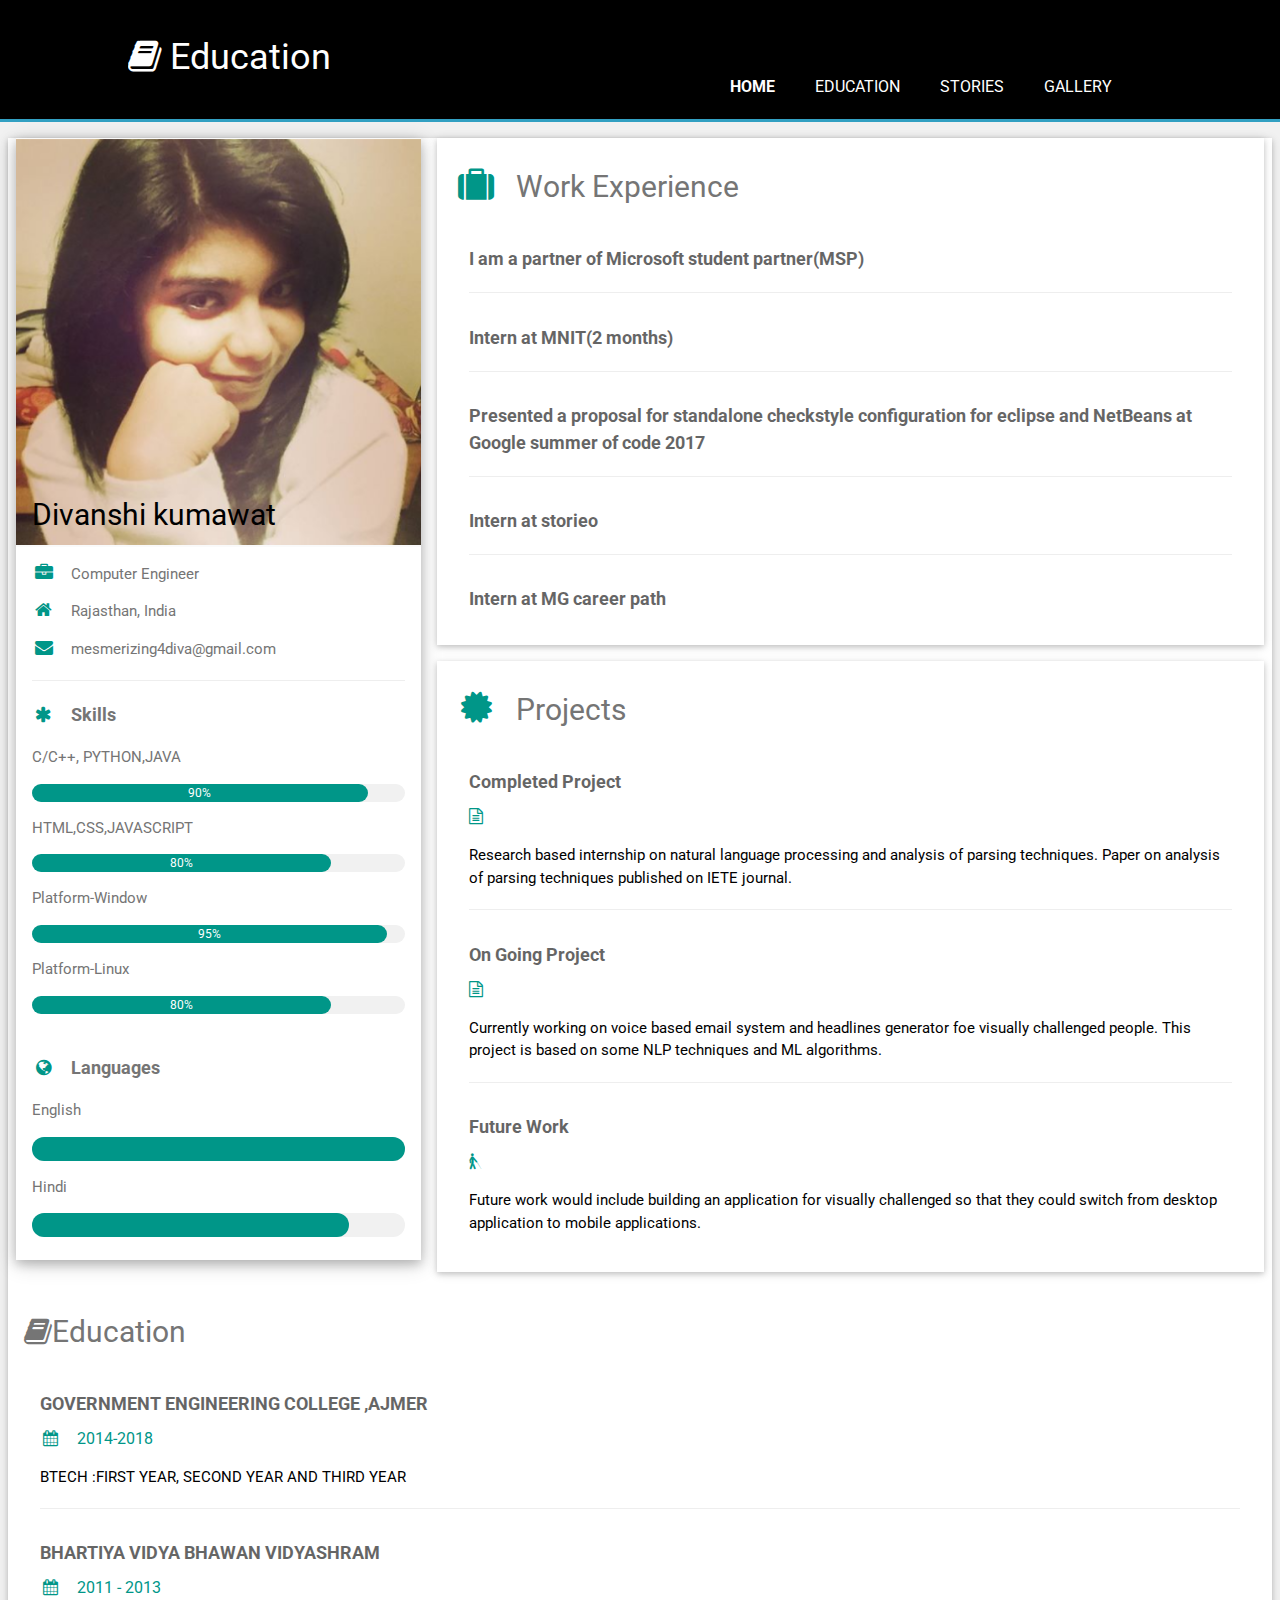
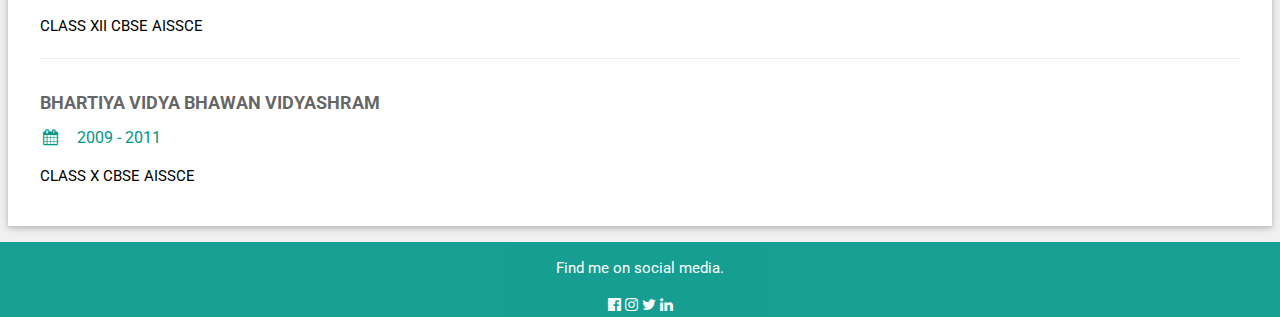
<file: edu.html>
<!DOCTYPE html>
<html>
<title>Education</title>
<meta charset="UTF-8">
<meta name="viewport" content="width=device-width, initial-scale=1">
<link rel="stylesheet" href="https://www.w3schools.com/w3css/4/w3.css">
    <link rel="stylesheet" href="./css/style.css">
<link rel='stylesheet' href='https://fonts.googleapis.com/css?family=Roboto'>
<link rel="stylesheet" href="https://cdnjs.cloudflare.com/ajax/libs/font-awesome/4.7.0/css/font-awesome.min.css">
<style>
html,body,h1,h2,h3,h4,h5,h6 {font-family: "Roboto", sans-serif}
</style>
<body class="w3-light-grey">
    
    
     <header>
      <div class="container">
        <div id="branding">
          <h1><i class="fa fa-book" aria-hidden="true"></i><span class="highlight"></span> Education</h1>
        </div>  
        
      <nav>
          <ul>
            <li class="current"><a href="index.html">Home</a></li>
              <li><a href="edu.html">Education</a></li>
            <li><a href="sto.html">Stories</a></li>
              <li><a href="gal.html">Gallery</a></li>
          </ul>
        </nav> 
          
         </div>
      </header>

<!-- Page Container -->
<div class="w3-content w3-margin-top" style="max-width:1400px;">

  <!-- The Grid -->
  <div class="w3-row-padding">
  
    <!-- Left Column -->
    <div class="w3-third">
    
      <div class="w3-white w3-text-grey w3-card-4">
        <div class="w3-display-container">
          <img src="img/pi%20(1).png" style="width:100%" alt="Avatar">
          <div class="w3-display-bottomleft w3-container w3-text-black">
            <h2>Divanshi kumawat</h2>
          </div>
        </div>
        <div class="w3-container">
          <p><i class="fa fa-briefcase fa-fw w3-margin-right w3-large w3-text-teal"></i>Computer Engineer</p>
          <p><i class="fa fa-home fa-fw w3-margin-right w3-large w3-text-teal"></i>Rajasthan, India</p>
          <p><i class="fa fa-envelope fa-fw w3-margin-right w3-large w3-text-teal"></i>mesmerizing4diva@gmail.com</p>
          <hr>

          <p class="w3-large"><b><i class="fa fa-asterisk fa-fw w3-margin-right w3-text-teal"></i>Skills</b></p>
          <p> C/C++, PYTHON,JAVA</p>
          <div class="w3-light-grey w3-round-xlarge w3-small">
            <div class="w3-container w3-center w3-round-xlarge w3-teal" style="width:90%">90%</div>
          </div>
          <p>HTML,CSS,JAVASCRIPT  </p>
          <div class="w3-light-grey w3-round-xlarge w3-small">
            <div class="w3-container w3-center w3-round-xlarge w3-teal" style="width:80%">
              <div class="w3-center w3-text-white">80%</div>
            </div>
          </div>
          <p>Platform-Window</p>
          <div class="w3-light-grey w3-round-xlarge w3-small">
            <div class="w3-container w3-center w3-round-xlarge w3-teal" style="width:95%">95%</div>
          </div>
          <p>Platform-Linux</p>
          <div class="w3-light-grey w3-round-xlarge w3-small">
            <div class="w3-container w3-center w3-round-xlarge w3-teal" style="width:80%">80%</div>
          </div>
          <br>

          <p class="w3-large w3-text-theme"><b><i class="fa fa-globe fa-fw w3-margin-right w3-text-teal"></i>Languages</b></p>
          <p>English</p>
          <div class="w3-light-grey w3-round-xlarge">
            <div class="w3-round-xlarge w3-teal" style="height:24px;width:100%"></div>
          </div>
          <p>Hindi</p>
          <div class="w3-light-grey w3-round-xlarge">
            <div class="w3-round-xlarge w3-teal" style="height:24px;width:85%"></div>
          </div>
   
          <br>
        </div>
      </div><br>

    <!-- End Left Column -->
    </div>

    <!-- Right Column -->
    <div class="w3-twothird">
    
      <div class="w3-container w3-card w3-white w3-margin-bottom">
        <h2 class="w3-text-grey w3-padding-16"><i class="fa fa-suitcase fa-fw w3-margin-right w3-xxlarge w3-text-teal"></i>Work Experience</h2>
        <div class="w3-container">
          <h5 class="w3-opacity"><b> I am a partner of Microsoft student partner(MSP)</b></h5>
         
        
          <hr>
        </div>
        <div class="w3-container">
          <h5 class="w3-opacity"><b> Intern at MNIT(2 months)</b></h5>
        
       
          <hr>
        </div>
        <div class="w3-container">
          <h5 class="w3-opacity"><b> Presented a proposal for standalone checkstyle configuration for eclipse and NetBeans at Google summer of code 2017</b></h5>
          
            
            
          <hr>
        </div>
        <div class="w3-container">
          <h5 class="w3-opacity"><b>  Intern at storieo</b></h5>
        
            
            
          <hr>
        </div>
        <div class="w3-container">
          <h5 class="w3-opacity"><b> Intern at MG career path</b></h5>
          
            
         <br>
        </div>
      </div>

      <div class="w3-container w3-card w3-white">
        <h2 class="w3-text-grey w3-padding-16"><i class="fa fa-certificate fa-fw w3-margin-right w3-xxlarge w3-text-teal"></i>Projects</h2>
        <div class="w3-container">
          <h5 class="w3-opacity"><b>Completed Project</b></h5>
          <h6 class="w3-text-teal"><i class="fa fa-file-text-o" aria-hidden="true"></i></h6>
          <p>Research based internship on natural language processing and analysis of parsing techniques. Paper on analysis of parsing techniques published on IETE journal.</p>
          <hr>
        </div>
        <div class="w3-container">
          <h5 class="w3-opacity"><b>On Going Project</b></h5>
          <h6 class="w3-text-teal"><i class="fa fa-file-text-o" aria-hidden="true"></i></h6>
          <p>Currently working on voice based email system and headlines generator foe visually challenged people. This project is based on some NLP techniques and ML algorithms.
</p>
          <hr>
        </div>
        <div class="w3-container">
          <h5 class="w3-opacity"><b>Future Work</b></h5>
          <h6 class="w3-text-teal"><i class="fa fa-blind" aria-hidden="true"></i></h6>
          <p>Future work would include building an application for visually challenged so that they could switch from desktop application to mobile applications.
</p><br> 
        </div>
      </div>
      </div>
        
        
        
        
      <div class="w3-container w3-card w3-white">
        <h2 class="w3-text-grey w3-padding-16"><i class="fa fa-book" aria-hidden="true"></i>Education</h2>
        <div class="w3-container">
          <h5 class="w3-opacity"><b>GOVERNMENT ENGINEERING COLLEGE ,AJMER</b></h5>
          <h6 class="w3-text-teal"><i class="fa fa-calendar fa-fw w3-margin-right"></i>2014-2018</h6>
          <p>BTECH :FIRST YEAR, SECOND YEAR AND THIRD YEAR</p>
          <hr>
        </div>
        <div class="w3-container">
          <h5 class="w3-opacity"><b>BHARTIYA VIDYA BHAWAN VIDYASHRAM</b></h5>
          <h6 class="w3-text-teal"><i class="fa fa-calendar fa-fw w3-margin-right"></i>2011 - 2013</h6>
          <p>CLASS XII
CBSE AISSCE
</p>
          <hr>
        </div>
        <div class="w3-container">
          <h5 class="w3-opacity"><b>BHARTIYA VIDYA BHAWAN VIDYASHRAM</b></h5>
          <h6 class="w3-text-teal"><i class="fa fa-calendar fa-fw w3-margin-right"></i>2009 - 2011</h6>
          <p>CLASS X
CBSE AISSCE
</p><br>
        </div>
      </div>
        

    <!-- End Right Column -->
    </div>
    
  <!-- End Grid -->
  </div>
  
  <!-- End Page Container -->


<footer class="w3-container w3-teal w3-center w3-margin-top">
  <p>Find me on social media.</p>
    <a href="https://www.facebook.com/search/top/?q=divanshi%20kumawat" target="_blank"> <i class="fa fa-facebook-official w3-hover-opacity"></i></a>
    <a href="https://www.instagram.com/diva_kiara/" target="_blank"> <i class="fa fa-instagram w3-hover-opacity"></i></a>
    <a href="https://twitter.com/divanshi6" target="_blank"><i class="fa fa-twitter w3-hover-opacity"></i></a>
<a href="https://www.linkedin.com/in/divanshi-kumawat-315359105/" target="_blank" ><i class="fa fa-linkedin w3-hover-opacity"></i></a>

</footer>

</body>
</html>
</file>
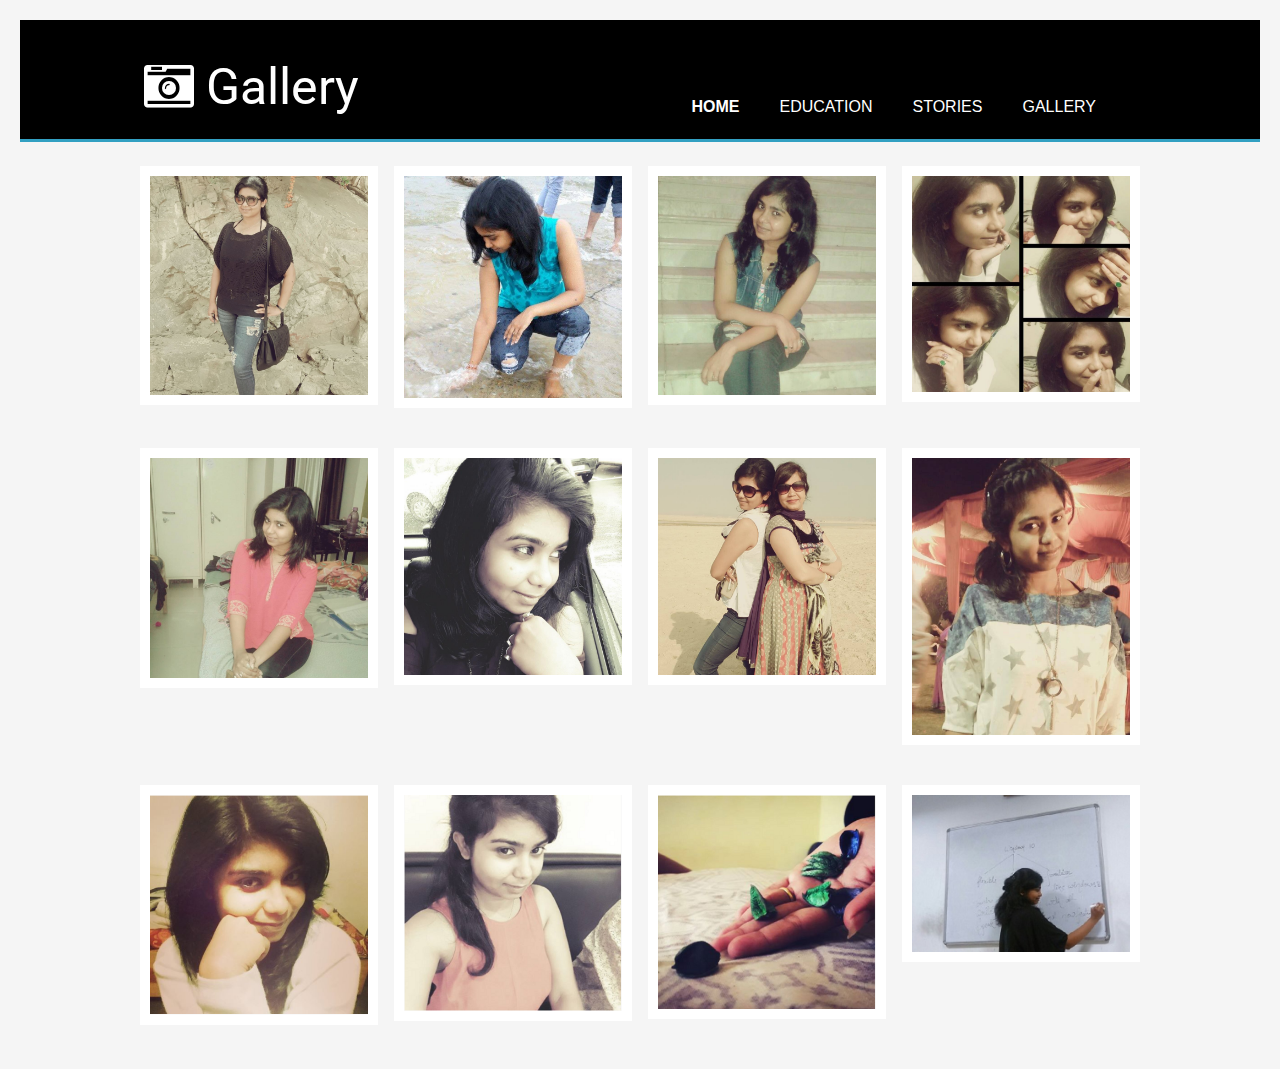
<file: gal.html>
<!DOCTYPE html>
<html>
<head>
    <meta charset="utf-8">
    <meta name="viewport" content="width=device-width, initial-scale=1.0">
    
    <title>Gallery</title>
      
   <link rel="stylesheet" href="https://www.w3schools.com/w3css/4/w3.css">
<link rel='stylesheet' href='https://fonts.googleapis.com/css?family=Roboto'>
<link rel="stylesheet" href="https://cdnjs.cloudflare.com/ajax/libs/font-awesome/4.7.0/css/font-awesome.min.css">
<style>
html,body,h1,h2,h3,h4,h5,h6 {font-family: "Roboto", sans-serif}
</style>
      <link rel="stylesheet" href="./css/style.css"> 
    <link rel="stylesheet" href="./css/font-awesome.min.css">
  </head>

  <body>
     <header>
      <div class="container">
        <div id="branding">
          <h1><i class="fa fa-camera-retro" aria-hidden="true"></i><span class="highlight"></span> Gallery</h1>
        </div>  
        
      <nav>
          <ul>
            <li class="current"><a href="index.html">Home</a></li>
              <li><a href="edu.html">Education</a></li>
            <li><a href="sto.html">Stories</a></li>
              <li><a href="gal.html">Gallery</a></li>
          </ul>
        </nav>  
          
         </div>
      </header>
      <style>
* {
    box-sizing: border-box;
}

body {
    background-color:whitesmoke;
    padding: 20px;
    font-family: Arial;
}

/* Center website */
.main {
    max-width: 1000px;
    margin: auto;
}

h1 {
    font-size: 50px;
    word-break: break-all;
}

.row {
    margin: 8px -16px;
}

/* Add padding BETWEEN each column */
.row,
.row > .column {
    padding: 8px;
}

/* Create four equal columns that floats next to each other */
.column {
    float: left;
    width: 25%;
}

/* Clear floats after rows */ 
.row:after {
    content: "";
    display: table;
    clear: both;
}

/* Content */
.content {
    background-color:white;
    padding: 10px;
}

/* Responsive layout - makes a two column-layout instead of four columns */
@media (max-width: 900px) {
    .column {
        width: 50%;
    }
}

/* Responsive layout - makes the two columns stack on top of each other instead of next to each other */
@media (max-width: 600px) {
    .column {
        width: 100%;
    }
}</style>



<!-- MAIN (Center website) -->
<div class="main">

<div class="row">
  <div class="column">
    <div class="content">
      <img src="img/pic%20(1).png"  style="width:100%">
      
    
    </div>
  </div>
  <div class="column">
    <div class="content">
    <img src="img/pic%20(10).png" style="width:100%">
    
    
    </div>
  </div>
  <div class="column">
    <div class="content">
    <img src="img/pic%20(11).png"  style="width:100%">
      
    
    </div>
  </div>
  <div class="column">
    <div class="content">
    <img src="img/pic%20(12).png"  style="width:100%">
      
    
    </div>
  </div>

</div>
    <div class="main">

<div class="row">
  <div class="column">
    <div class="content">
      <img src="img/pic%20(13).png"  style="width:100%">
      
    
    </div>
  </div>
  <div class="column">
    <div class="content">
    <img src="img/pic%20(14).png" style="width:100%">
      
    
    </div>
  </div>
  <div class="column">
    <div class="content">
    <img src="img/pic%20(8).png"  style="width:100%">
      
    
    </div>
  </div>
  <div class="column">
    <div class="content">
    <img src="img/pic%20(9).png" style="width:100%">
      
    
    </div>
  </div>

</div>
        <div class="main">

<div class="row">
  <div class="column">
    <div class="content">
      <img src="img/pi%20(1).png"  style="width:100%">

    
    </div>
  </div>
  <div class="column">
    <div class="content">
    <img src="img/pi%20(2).png"  style="width:100%">
      
    
    </div>
  </div>
  <div class="column">
    <div class="content">
    <img src="img/pi%20(3).png"  style="width:100%">
      
    
    </div>
  </div>
  <div class="column">
    <div class="content">
    <img src="img/skills.jpg"  style="width:100%">
    
    
    </div>
  </div>

</div>
</file>
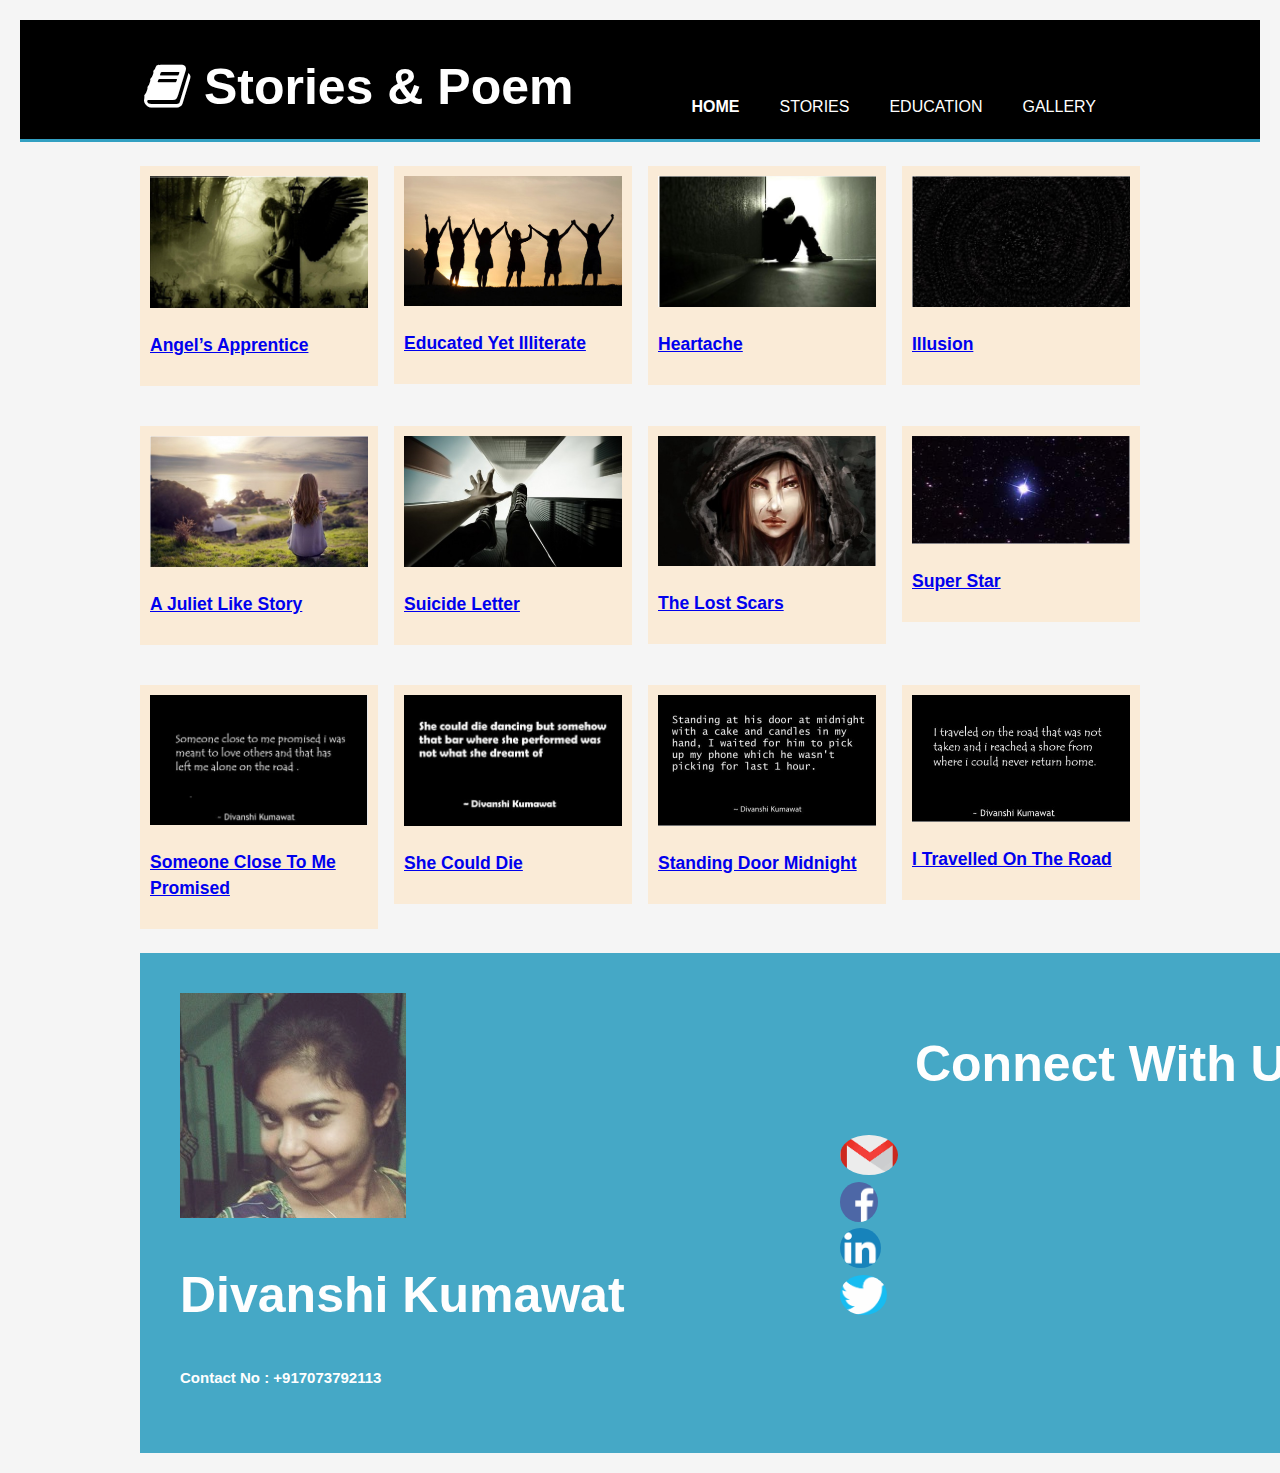
<file: gall.html>
<!DOCTYPE html>
<html>
<head>
    <meta charset="utf-8">
    <meta name="viewport" content="width=device-width, initial-scale=1.0">
    <meta name="description" content="Affordable Web Design For Small And Medium-Sized Companies">
    <meta name="author" content="Sebastian Eschweiler">
    <title>Stories</title>
      
    <link rel="stylesheet" href="./css/style.css">
    <link rel="stylesheet" href="./css/font-awesome.min.css">
  </head>
  <body>
     <header>
      <div class="container">
        <div id="branding">
          <h1><i class="fa fa-book" aria-hidden="true"></i><span class="highlight"></span> Stories & Poem</h1>
        </div>  
         
          
      <nav>
          <ul>
            <li class="current"><a href="index.html">Home</a></li>
            <li><a href="sto.html">Stories</a></li>
              <li><a href="edu.html">Education</a></li>
              <li><a href="gal.html">Gallery</a></li>
          </ul>
        </nav>
         </div>
      </header>
<style>
* {
    box-sizing: border-box;
}

body {
    background-color:whitesmoke;
    padding: 20px;
    font-family: Arial;
}

/* Center website */
.main {
    max-width: 1000px;
    margin: auto;
}

h1 {
    font-size: 50px;
    word-break: break-all;
}

.row {
    margin: 8px -16px;
}

/* Add padding BETWEEN each column */
.row,
.row > .column {
    padding: 8px;
}

/* Create four equal columns that floats next to each other */
.column {
    float: left;
    width: 25%;
}

/* Clear floats after rows */ 
.row:after {
    content: "";
    display: table;
    clear: both;
}

/* Content */
.content {
    background-color:antiquewhite;
    padding: 10px;
}
    footer{
  padding: 0px;
  margin-top: 0px;
  color: #ffffff;
  background-color: #32a0c2;
  text-align: center;
        height: 500px;
        width:  2000px;
}
    #last{
        text-align: left;
    }
    .social{
        text-align: center;
        width: 20px;
        height: 20px;
    }

/* Responsive layout - makes a two column-layout instead of four columns */
@media (max-width: 900px) {
    .column {
        width: 50%;
    }
}

/* Responsive layout - makes the two columns stack on top of each other instead of next to each other */
@media (max-width: 600px) {
    .column {
        width: 100%;
    }
}</style>





<!-- MAIN (Center website) -->
<div class="main">

<div class="row">
  <div class="column">
    <div class="content">
        <a href="http://storieo.com/angels-apprentice/" target="_blank"  title="Angel’s Apprentice"><img src="img/Angel.png" style="width:100%">
            <h3>Angel’s Apprentice</h3></a>
    
    </div>
  </div>
  <div class="column">
    <div class="content">
         <a href="http://storieo.com/educated-yet-illiterate/" target="_blank"  title="Angel’s Apprentice"><img src="img/educated.png" style="width:100%">
            <h3>Educated Yet Illiterate</h3></a>
   
    
    </div>
  </div>
  <div class="column">
    <div class="content">
         <a href="http://storieo.com/heartache/" target="_blank"  title="Angel’s Apprentice"><img src="img/heart.png" style="width:100%">
            <h3>Heartache</h3></a>
   
    
    </div>
  </div>
  <div class="column">
    <div class="content">
         <a href="http://storieo.com/illusion/" target="_blank"  title="Angel’s Apprentice"><img src="img/illusion.png" style="width:100%">
            <h3>Illusion</h3></a>
   
    
    </div>
  </div>

</div>
    <div class="main">

<div class="row">
  <div class="column">
    <div class="content">
         <a href="http://storieo.com/a-juliet-like-story/" target="_blank"  title="Angel’s Apprentice"><img src="img/juliet.png" style="width:100%">
            <h3>A Juliet Like Story</h3></a>
     
    
    </div>
  </div>
  <div class="column">
    <div class="content">
         <a href="http://storieo.com/suicide-letters/" target="_blank"  title="Angel’s Apprentice"><img src="img/letter.png" style="width:100%">
            <h3>Suicide Letter</h3></a>
   
    
    </div>
  </div>
  <div class="column">
    <div class="content">
         <a href="http://storieo.com/the-lost-scars/" target="_blank"  title="Angel’s Apprentice"><img src="img/scars.png" style="width:100%">
            <h3>The Lost Scars</h3></a>
    
    
    </div>
  </div>
  <div class="column">
    <div class="content">
         <a href="http://storieo.com/super-star/" target="_blank"  title="Angel’s Apprentice"><img src="img/super.png" style="width:100%">
            <h3>Super Star</h3></a>
    
    
    </div>
  </div>

</div>
        <div class="main">

<div class="row">
  <div class="column">
    <div class="content">
         <a href="http://storieo.com/someone-close-to-me-promised/" target="_blank"  title="Angel’s Apprentice"><img src="img/close.png" style="width:100%">
            <h3>Someone Close To Me Promised</h3></a>
      
    
    </div>
  </div>
  <div class="column">
    <div class="content">
         <a href="http://storieo.com/she-could-die/" target="_blank"  title="Angel’s Apprentice"><img src="img/die.png" style="width:100%">
            <h3>She Could Die</h3></a>
    
    
    </div>
  </div>
  <div class="column">
    <div class="content">
         <a href="http://storieo.com/standing-door-midnight/" target="_blank"  title="Angel’s Apprentice"><img src="img/road.png" style="width:100%">
            <h3>Standing Door Midnight</h3></a>
    
    
    </div>
  </div>
  <div class="column">
    <div class="content">
         <a href="http://storieo.com/i-traveled-on-the-road/" target="_blank"  title="Angel’s Apprentice"><img src="img/travelled.png" style="width:100%">
            <h3>I Travelled On The Road</h3></a>
    
    
    </div>
  </div>

</div>
            <footer>
    <section id="last">
        <img class="image" src="img/profile.jpg" /> 
        
<h1><b>Divanshi Kumawat</b></h1>
<p> <b>Contact No : +917073792113</b> </p>
</section>
    
    <section >
      
      <h1> Connect With Us !</h1>
<ul class="social">
<li><a href="mesmerizing4diva@gmail.com"><img src="img/gmail.png " /></a></li>
<li><a href="https://www.facebook.com/search/top/?q=divanshi%20kumawat"><img src="img/facebook.png " /></a></li>
<li><a href="https://www.linkedin.com/in/divanshi-kumawat-315359105/"><img src=" img/linkedin.png" /></a></li>
<li><a href="https://twitter.com/divanshi6"><img src="img/twitter.png " /></a></li>
</ul>
    </section>
    
</footer>
            </body>
        </html>
</file>
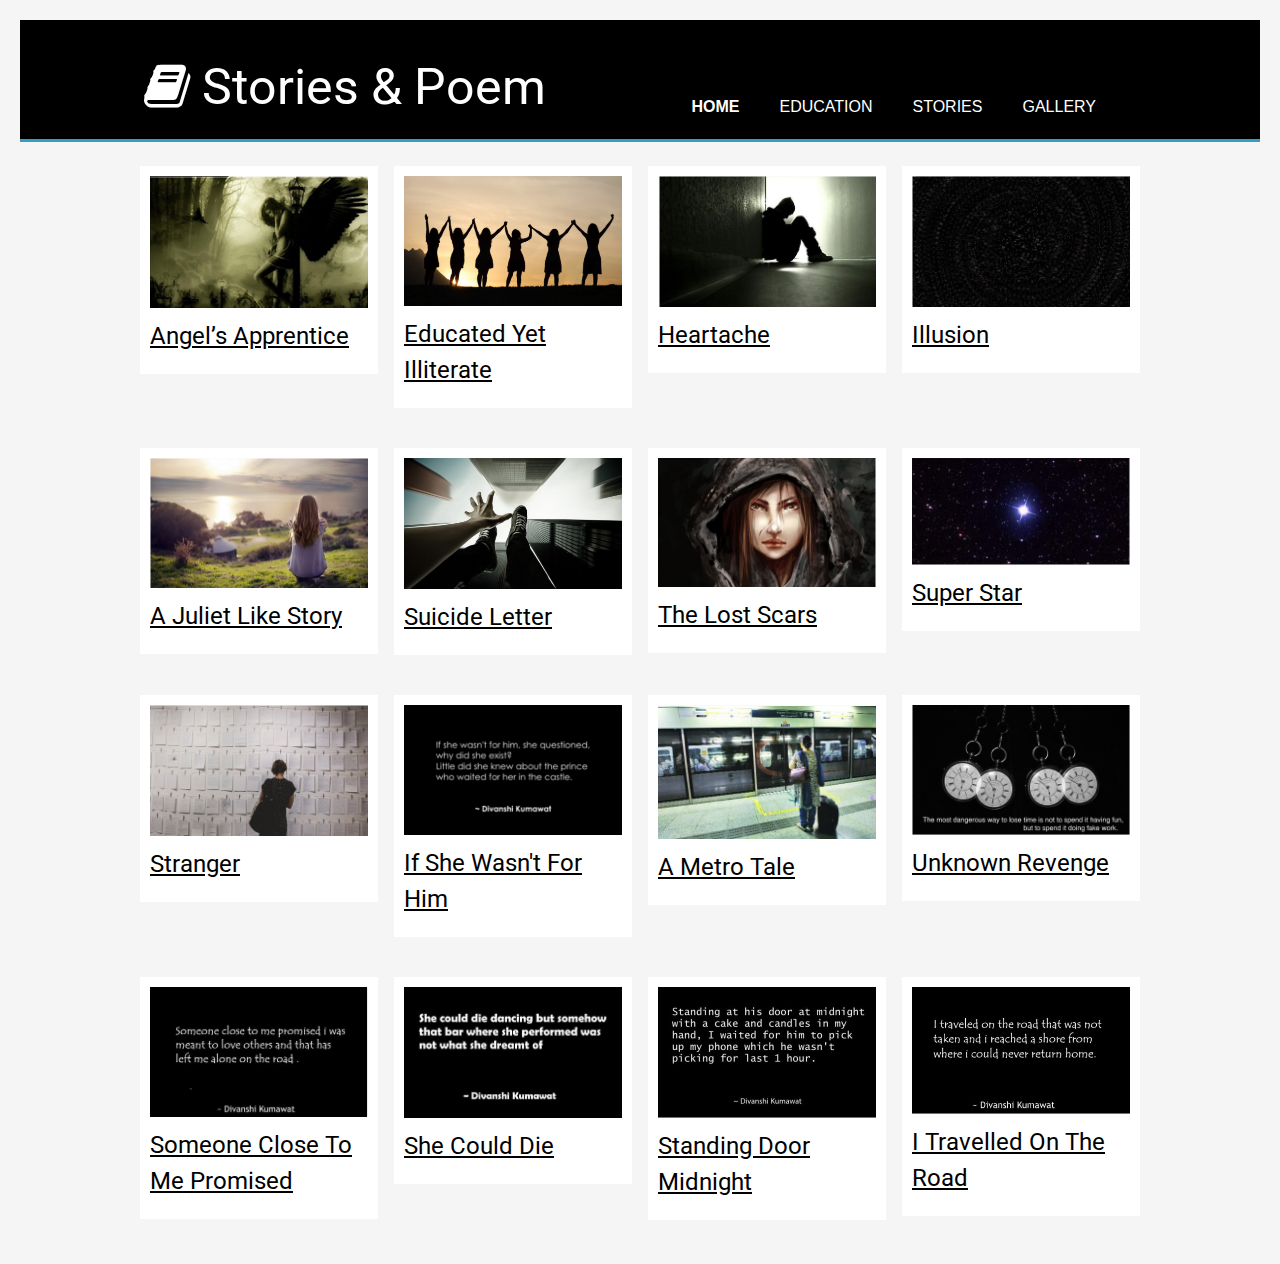
<file: sto.html>
<!DOCTYPE html>
<html>
<head>
    <meta charset="utf-8">
    <meta name="viewport" content="width=device-width, initial-scale=1.0">
    <meta name="description" content="Affordable Web Design For Small And Medium-Sized Companies">
    <title>Stories</title>
    <link rel="stylesheet" href="https://www.w3schools.com/w3css/4/w3.css">
    <link rel="stylesheet" href="./css/style.css">
<link rel='stylesheet' href='https://fonts.googleapis.com/css?family=Roboto'>
<link rel="stylesheet" href="https://cdnjs.cloudflare.com/ajax/libs/font-awesome/4.7.0/css/font-awesome.min.css">
<style>
html,body,h1,h2,h3,h4,h5,h6 {font-family: "Roboto", sans-serif}
</style>
      
    <link rel="stylesheet" href="./css/style.css">
    <link rel="stylesheet" href="./css/font-awesome.min.css">
  </head>
  <body>
     <header>
      <div class="container">
        <div id="branding">
          <h1><i class="fa fa-book" aria-hidden="true"></i><span class="highlight"></span> Stories & Poem</h1>
        </div>  
         
          
      <nav>
          <ul>
            <li class="current"><a href="index.html">Home</a></li>
              <li><a href="edu.html">Education</a></li>
            <li><a href="sto.html">Stories</a></li>
              <li><a href="gal.html">Gallery</a></li>
          </ul>
        </nav>
         </div>
      </header>
<style>
* {
    box-sizing: border-box;
}

body {
    background-color:whitesmoke;
    padding: 20px;
    font-family: Arial;
}

/* Center website */
.main {
    max-width: 1000px;
    margin: auto;
}

h1 {
    font-size: 50px;
    word-break: break-all;
}

.row {
    margin: 8px -16px;
}

/* Add padding BETWEEN each column */
.row,
.row > .column {
    padding: 8px;
}

/* Create four equal columns that floats next to each other */
.column {
    float: left;
    width: 25%;
}

/* Clear floats after rows */ 
.row:after {
    content: "";
    display: table;
    clear: both;
}

/* Content */
.content {
    background-color:white;
    padding: 10px;
}

/* Responsive layout - makes a two column-layout instead of four columns */
@media (max-width: 900px) {
    .column {
        width: 50%;
    }
}

/* Responsive layout - makes the two columns stack on top of each other instead of next to each other */
@media (max-width: 600px) {
    .column {
        width: 100%;
    }
}</style>





<!-- MAIN (Center website) -->
<div class="main">

<div class="row">
  <div class="column">
    <div class="content">
        <a href="http://storieo.com/angels-apprentice/" target="_blank"  title="Angel’s Apprentice"><img src="img/Angel.png" style="width:100%">
            <h3>Angel’s Apprentice</h3></a>
    
    </div>
  </div>
  <div class="column">
    <div class="content">
         <a href="http://storieo.com/educated-yet-illiterate/" target="_blank"  title="Angel’s Apprentice"><img src="img/educated.png" style="width:100%">
            <h3>Educated Yet Illiterate</h3></a>
   
    
    </div>
  </div>
  <div class="column">
    <div class="content">
         <a href="http://storieo.com/heartache/" target="_blank"  title="Angel’s Apprentice"><img src="img/heart.png" style="width:100%">
            <h3>Heartache</h3></a>
   
    
    </div>
  </div>
  <div class="column">
    <div class="content">
         <a href="http://storieo.com/illusion/" target="_blank"  title="Angel’s Apprentice"><img src="img/illusion.png" style="width:100%">
            <h3>Illusion</h3></a>
   
    
    </div>
  </div>

</div>
    <div class="main">

<div class="row">
  <div class="column">
    <div class="content">
         <a href="http://storieo.com/a-juliet-like-story/" target="_blank"  title="Angel’s Apprentice"><img src="img/juliet.png" style="width:100%">
            <h3>A Juliet Like Story</h3></a>
     
    
    </div>
  </div>
  <div class="column">
    <div class="content">
         <a href="http://storieo.com/suicide-letters/" target="_blank"  title="Angel’s Apprentice"><img src="img/letter.png" style="width:100%">
            <h3>Suicide Letter</h3></a>
   
    
    </div>
  </div>
  <div class="column">
    <div class="content">
         <a href="http://storieo.com/the-lost-scars/" target="_blank"  title="Angel’s Apprentice"><img src="img/scars.png" style="width:100%">
            <h3>The Lost Scars</h3></a>
    
    
    </div>
  </div>
  <div class="column">
    <div class="content">
         <a href="http://storieo.com/super-star/" target="_blank"  title="Angel’s Apprentice"><img src="img/super.png" style="width:100%">
            <h3>Super Star</h3></a>
    
    
    </div>
  </div>

</div>
        
           <div class="main">

<div class="row">
  <div class="column">
    <div class="content">
         <a href="http://storieo.com/stranger-part-1/" target="_blank"  title="Stranger"><img src="img/strange%20(1).png" style="width:100%">
            <h3>Stranger</h3></a>
     
    
    </div>
  </div>
  <div class="column">
    <div class="content">
         <a href="http://storieo.com/if-she-wasnt-for-him/" target="_blank"  title="If She Wasn't For Him"><img src="img/strange%20(2).png" style="width:100%">
            <h3>If She Wasn't For Him</h3></a>
   
    
    </div>
  </div>
  <div class="column">
    <div class="content">
         <a href="http://storieo.com/a-metro-tale/" target="_blank"  title="A Metro Tale"><img src="img/strange%20(3).png" style="width:100%">
            <h3>A Metro Tale</h3></a>
    
    
    </div>
  </div>
  <div class="column">
    <div class="content">
         <a href="http://storieo.com/unknown-revenge/" target="_blank"  title="Unknown Revenge"><img src="img/strange%20(4).png" style="width:100%">
            <h3>Unknown Revenge</h3></a>
    
    
    </div>
  </div>

</div>
        
        
        <div class="main">

<div class="row">
  <div class="column">
    <div class="content">
         <a href="http://storieo.com/someone-close-to-me-promised/" target="_blank"  title="Angel’s Apprentice"><img src="img/close.png" style="width:100%">
            <h3>Someone Close To Me Promised</h3></a>
      
    
    </div>
  </div>
  <div class="column">
    <div class="content">
         <a href="http://storieo.com/she-could-die/" target="_blank"  title="Angel’s Apprentice"><img src="img/die.png" style="width:100%">
            <h3>She Could Die</h3></a>
    
    
    </div>
  </div>
  <div class="column">
    <div class="content">
         <a href="http://storieo.com/standing-door-midnight/" target="_blank"  title="Angel’s Apprentice"><img src="img/road.png" style="width:100%">
            <h3>Standing Door Midnight</h3></a>
    
    
    </div>
  </div>
  <div class="column">
    <div class="content">
         <a href="http://storieo.com/i-traveled-on-the-road/" target="_blank"  title="Angel’s Apprentice"><img src="img/travelled.png" style="width:100%">
            <h3>I Travelled On The Road</h3></a>
    
    
    </div>
  </div>

</div>
         
            
         
            
            </body>
        </html>
</file>
<file: css/style.css>
body {
  font: 15px/1.5 Arial, Helvetica, sans-serif;
  padding: 0;
  margin: 0;
  background-color: #f4f4f4;
}

.container{
  width: 80%;
  margin: auto;
  overflow: hidden;
}

.dark{
  padding: 15px;
  background: #35424a;
  color: #ffffff;
  margin-top: 10px;
  margin-bottom: 10px;
}

ul{
  margin: 0;
  padding: 0;
}
.current{
    color:#32a0c2;
}

/* Header */
section{
    width: 29%;
    float: left;
    margin: 2% 2%;
    text-align: center;
}
nav{
    float: right;
    padding: 35px 20px 20px 0;
}

header{
  background:black;
  color: #ffffff;
  padding-top: 30px;
  min-height: 70px;
  border-bottom: #32a0c2 3px solid;
}

header a{
  color: #ffffff;
  text-decoration: none;
  text-transform: uppercase;
  font-size: 16px;
}

header li{
  float: left;
  display: inline;
  padding: 0 20px 0 20px;
}

header #branding {
  float: left;
}

header #branding h1{
  margin: 0;
}

header nav{
  float: right;
  margin-top: 10px;
    
}

header .highlight, header .current a {
  color: white;
  font-weight: bold;
}

header a:hover{
  color: #cccccc;
  font-weight: bold;
}

/* Showcase */

#showcase {
    margin: 0;
    padding: 0;
  min-height: 200px;
  background:url('../img/headerbg.jpg') no-repeat center;
  background-size: cover;
  text-align: center;
  color: #ffffff;
    width:100%;
}

#showcase h1{
  margin-top: 100px;
  font-size: 55px;
  margin-bottom: 10px;
}

#showcase p{
  font-size: 20px;
}

/* Newsletter */
#newsletter {
  padding: 15px;
  color: #ffffff;
  background: #353637;
}

#newsletter h1{
  float: left;
}

#newsletter form {
  float: right;
  margin-top: 15px;
}

#newsletter input[type="email"]{
  padding: 4px;
  height: 25px;
  width: 250px;
}

.button_1{
  height: 38px;
  background: #cccccc;
  border: 0;
  padding-left: 20px;
  padding-right: 20px;
  color: #353637;
}

#boxes{
  margin-top: 20px;
}

#boxes .box{
  float:left;
  text-align: center;
  width: 30%;
  padding: 10px;
}

footer{
background:#333333;
width:100%;
overflow:hidden;
opacity:0.90;
    min-height:45%;  height:45%;
    

}
footer p,footer h3{
color:#FFF;

}
footer p a{color:#FFF;
text-decoration:none;  


}
ul.social li{
display:inline;
    text-align: center;


}
ul.social li img{
height:40px;
    border-radius:50%;
    display: inline;
    width:50px:
    

  margin-left: auto;
  margin-right: auto;
  text-align:center;

    
}
.display {
  display: block;
  margin-left: auto;
  margin-right: auto;
  text-align:center;
    border-radius: 50%;
}


/* Sidebar */
aside#sidebar {
  float: right;
  width: 30%;
  padding: 5px;
}

article#main-col{
  float: left;
  width: 65%;
}

aside#sidebar input, aside#sidebar textarea {
  width: 90%;
  padding: 5px;
}

/* Services */
ul#services li{
  list-style: none;
  padding: 20px;
  border: #cccccc solid 1px;
  margin-bottom: 5px;
  background: #32a0c2;
}

ul#services h3{
  border-bottom: #353637 solid 1px;
}

@media(max-width: 768px){
  header #branding,
  header nav,
  header nav li,
  #newsletter h1,
  #newsletter form,
  #boxes .box,
  article#main-col,
  aside#sidebar {
    float: none;
    text-align: center;
    width: 100%;
  }

  header {
    padding-bottom: 40px;
  }

  #showcase h1 {
    margin-top: 40px;
  }

  #newsletter button {
    display: block;
    width: 100%;
  }

  #newsletter form input[type="email"],
  .contact input,
  .contact textarea,
  .contact label{
    width: 100%;
    margin-bottom: 5px;
  }
}
</file>
